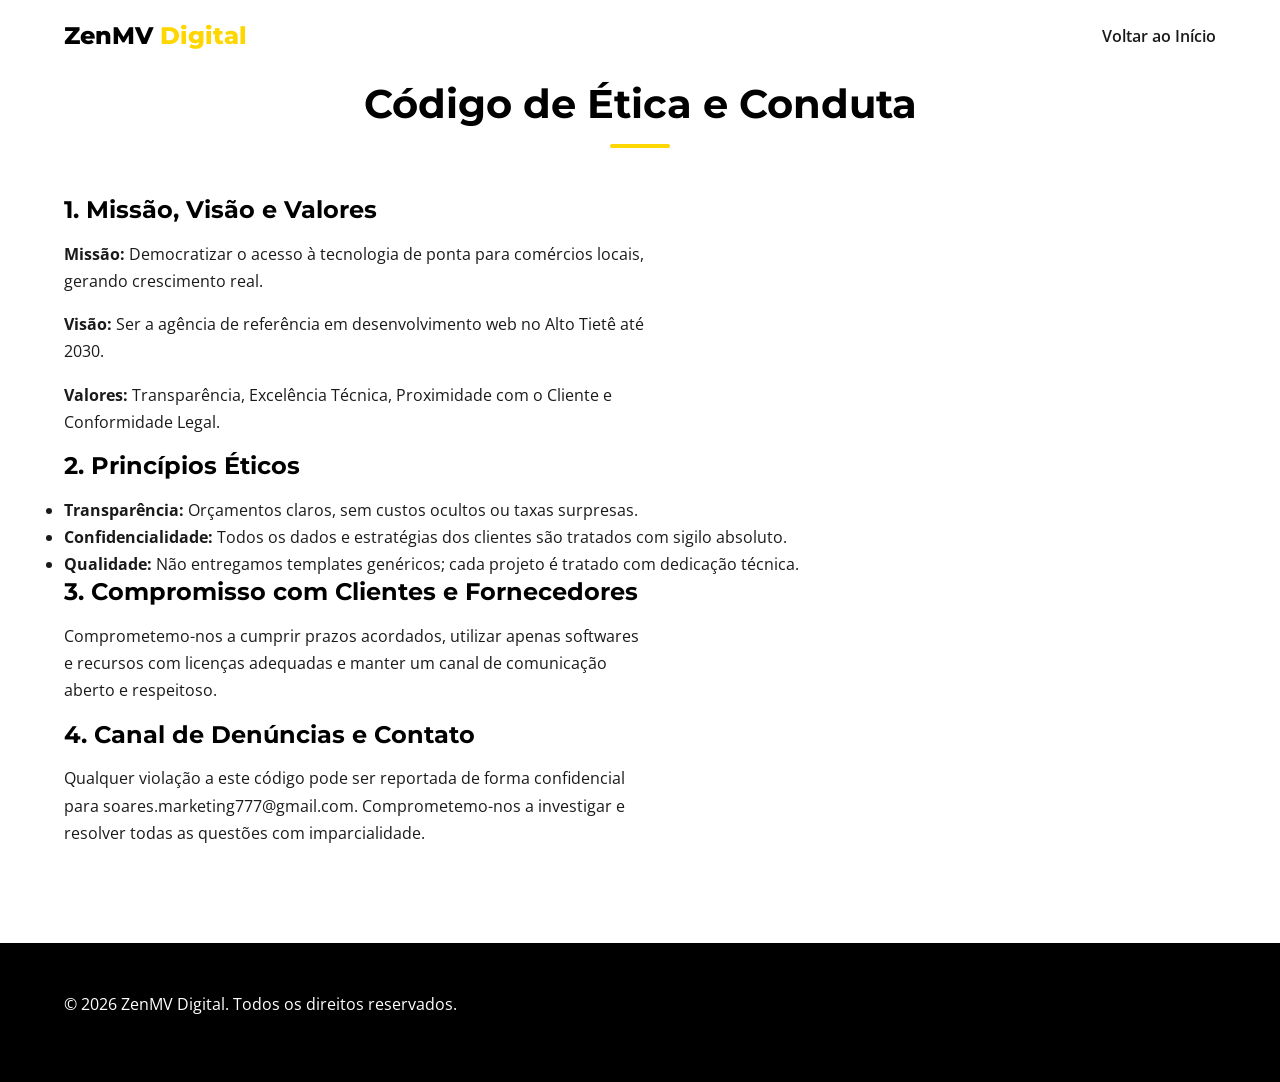
<file: codigo-etica.html>
<!DOCTYPE html>
<html lang="pt-BR">
<head>
    <meta charset="UTF-8">
    <meta name="viewport" content="width=device-width, initial-scale=1.0">
    <title>Código de Ética | ZenMV Digital</title>
    <meta name="description" content="Código de Ética e Conduta da ZenMV Digital.">
    <link href="https://fonts.googleapis.com/css2?family=Montserrat:wght@600;700;800&family=Open+Sans:wght@400;600&display=swap" rel="stylesheet">
    <link rel="stylesheet" href="style.css">
</head>
<body>
    <header id="main-header">
        <div class="container header-content">
            <div class="logo">ZenMV <span class="gold">Digital</span></div>
            <nav class="desktop-nav">
                <a href="index.html">Voltar ao Início</a>
            </nav>
        </div>
    </header>

    <main class="container section">
        <h1 class="section-title">Código de Ética e Conduta</h1>
        <div class="legal-content">
            <h2>1. Missão, Visão e Valores</h2>
            <p><strong>Missão:</strong> Democratizar o acesso à tecnologia de ponta para comércios locais, gerando crescimento real.</p>
            <p><strong>Visão:</strong> Ser a agência de referência em desenvolvimento web no Alto Tietê até 2030.</p>
            <p><strong>Valores:</strong> Transparência, Excelência Técnica, Proximidade com o Cliente e Conformidade Legal.</p>

            <h2>2. Princípios Éticos</h2>
            <ul>
                <li><strong>Transparência:</strong> Orçamentos claros, sem custos ocultos ou taxas surpresas.</li>
                <li><strong>Confidencialidade:</strong> Todos os dados e estratégias dos clientes são tratados com sigilo absoluto.</li>
                <li><strong>Qualidade:</strong> Não entregamos templates genéricos; cada projeto é tratado com dedicação técnica.</li>
            </ul>

            <h2>3. Compromisso com Clientes e Fornecedores</h2>
            <p>Comprometemo-nos a cumprir prazos acordados, utilizar apenas softwares e recursos com licenças adequadas e manter um canal de comunicação aberto e respeitoso.</p>

            <h2>4. Canal de Denúncias e Contato</h2>
            <p>Qualquer violação a este código pode ser reportada de forma confidencial para soares.marketing777@gmail.com. Comprometemo-nos a investigar e resolver todas as questões com imparcialidade.</p>
        </div>
    </main>

    <footer>
        <div class="container footer-content">
            <p>© 2026 ZenMV Digital. Todos os direitos reservados.</p>
        </div>
    </footer>
    <script src="script.js"></script>
</body>
</html>
</file>
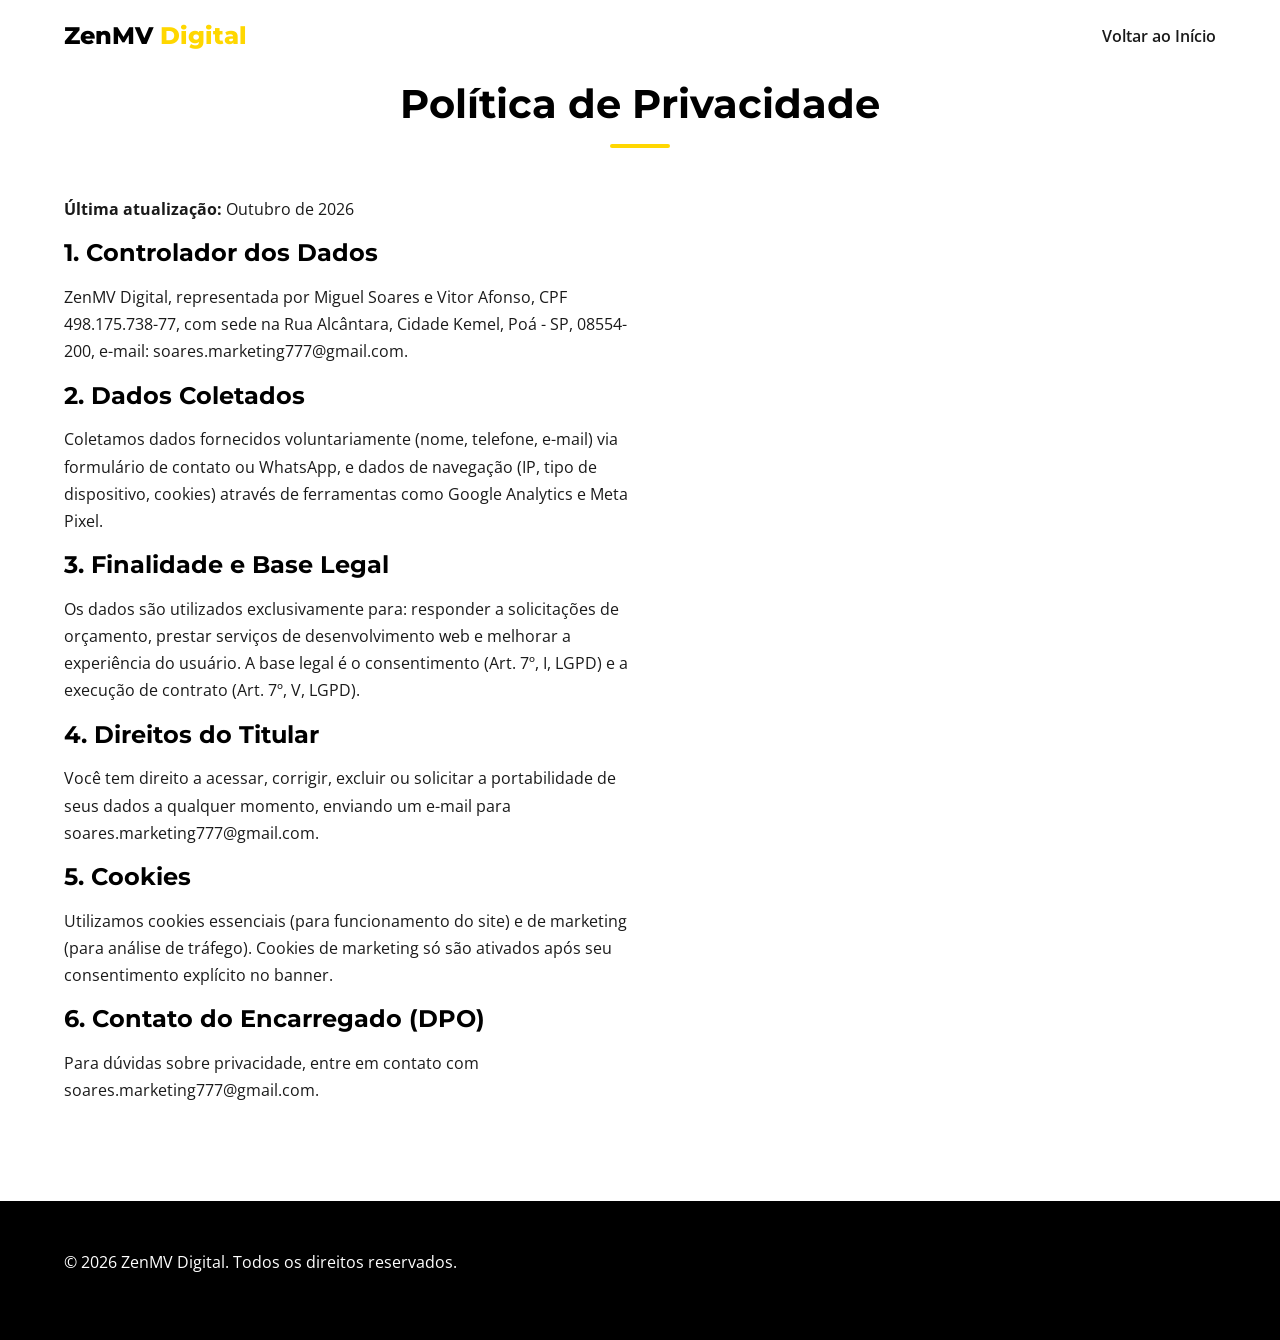
<file: politica-privacidade.html>
<!DOCTYPE html>
<html lang="pt-BR">
<head>
    <meta charset="UTF-8">
    <meta name="viewport" content="width=device-width, initial-scale=1.0">
    <title>Política de Privacidade | ZenMV Digital</title>
    <meta name="description" content="Política de Privacidade da ZenMV Digital em conformidade com a LGPD.">
    <link href="https://fonts.googleapis.com/css2?family=Montserrat:wght@600;700;800&family=Open+Sans:wght@400;600&display=swap" rel="stylesheet">
    <link rel="stylesheet" href="style.css">
</head>
<body>
    <header id="main-header">
        <div class="container header-content">
            <div class="logo">ZenMV <span class="gold">Digital</span></div>
            <nav class="desktop-nav">
                <a href="index.html">Voltar ao Início</a>
            </nav>
        </div>
    </header>

    <main class="container section">
        <h1 class="section-title">Política de Privacidade</h1>
        <div class="legal-content">
            <p><strong>Última atualização:</strong> Outubro de 2026</p>
            
            <h2>1. Controlador dos Dados</h2>
            <p>ZenMV Digital, representada por Miguel Soares e Vitor Afonso, CPF 498.175.738-77, com sede na Rua Alcântara, Cidade Kemel, Poá - SP, 08554-200, e-mail: soares.marketing777@gmail.com.</p>

            <h2>2. Dados Coletados</h2>
            <p>Coletamos dados fornecidos voluntariamente (nome, telefone, e-mail) via formulário de contato ou WhatsApp, e dados de navegação (IP, tipo de dispositivo, cookies) através de ferramentas como Google Analytics e Meta Pixel.</p>

            <h2>3. Finalidade e Base Legal</h2>
            <p>Os dados são utilizados exclusivamente para: responder a solicitações de orçamento, prestar serviços de desenvolvimento web e melhorar a experiência do usuário. A base legal é o consentimento (Art. 7º, I, LGPD) e a execução de contrato (Art. 7º, V, LGPD).</p>

            <h2>4. Direitos do Titular</h2>
            <p>Você tem direito a acessar, corrigir, excluir ou solicitar a portabilidade de seus dados a qualquer momento, enviando um e-mail para soares.marketing777@gmail.com.</p>

            <h2>5. Cookies</h2>
            <p>Utilizamos cookies essenciais (para funcionamento do site) e de marketing (para análise de tráfego). Cookies de marketing só são ativados após seu consentimento explícito no banner.</p>

            <h2>6. Contato do Encarregado (DPO)</h2>
            <p>Para dúvidas sobre privacidade, entre em contato com soares.marketing777@gmail.com.</p>
        </div>
    </main>

    <footer>
        <div class="container footer-content">
            <p>© 2026 ZenMV Digital. Todos os direitos reservados.</p>
        </div>
    </footer>
    <script src="script.js"></script>
</body>
</html>
</file>
<file: style.css>
/* ==========================================================================
   VARIÁVEIS E RESET
   ========================================================================== */
:root {
    --color-bg: #FFFFFF;
    --color-bg-alt: #F8F9FA;
    --color-text: #1A1A1A;
    --color-text-light: #555555;
    --color-primary: #000000;
    --color-gold: #FFD700;
    --color-gold-hover: #E6C200;
    --color-white: #FFFFFF;
    --font-heading: 'Montserrat', sans-serif;
    --font-body: 'Open Sans', sans-serif;
    --shadow: 0 4px 20px rgba(0, 0, 0, 0.08);
    --transition: all 0.3s ease;
}

[data-theme="dark"] {
    --color-bg: #121212;
    --color-bg-alt: #1E1E1E;
    --color-text: #F0F0F0;
    --color-text-light: #B0B0B0;
    --color-primary: #FFFFFF;
    --shadow: 0 4px 20px rgba(0, 0, 0, 0.4);
}

* {
    margin: 0;
    padding: 0;
    box-sizing: border-box;
}

html {
    scroll-behavior: smooth;
}

body {
    font-family: var(--font-body);
    background-color: var(--color-bg);
    color: var(--color-text);
    line-height: 1.7;
    transition: var(--transition);
}

p {
    max-width: 65ch;
    margin-bottom: 1rem;
}

h1, h2, h3, h4 {
    font-family: var(--font-heading);
    color: var(--color-primary);
    line-height: 1.2;
    margin-bottom: 1rem;
}

[data-theme="dark"] h1, [data-theme="dark"] h2, [data-theme="dark"] h3 {
    color: var(--color-white);
}

.gold { color: var(--color-gold); }
.container { width: 90%; max-width: 1200px; margin: 0 auto; }
.section { padding: 5rem 0; }
.bg-alt { background-color: var(--color-bg-alt); }
.section-title { text-align: center; font-size: 2.5rem; margin-bottom: 3rem; position: relative; }
.section-title::after {
    content: ''; display: block; width: 60px; height: 4px; background: var(--color-gold);
    margin: 1rem auto 0; border-radius: 2px;
}

/* ==========================================================================
   HEADER & NAVEGAÇÃO
   ========================================================================== */
#main-header {
    position: fixed; top: 0; width: 100%; z-index: 1000;
    transition: var(--transition); padding: 1rem 0;
}
#main-header.scrolled {
    background: rgba(255, 255, 255, 0.85);
    backdrop-filter: blur(12px);
    -webkit-backdrop-filter: blur(12px);
    box-shadow: var(--shadow);
}
[data-theme="dark"] #main-header.scrolled {
    background: rgba(18, 18, 18, 0.85);
}
.header-content { display: flex; justify-content: space-between; align-items: center; }
.logo { font-family: var(--font-heading); font-size: 1.5rem; font-weight: 800; color: var(--color-primary); }
[data-theme="dark"] .logo { color: var(--color-white); }
.desktop-nav a { margin-left: 2rem; text-decoration: none; color: var(--color-text); font-weight: 600; transition: var(--transition); }
.desktop-nav a:hover { color: var(--color-gold); }
.header-actions { display: flex; align-items: center; gap: 1rem; }
#theme-toggle { background: none; border: none; font-size: 1.5rem; cursor: pointer; color: var(--color-text); }
.mobile-menu-btn { display: none; background: none; border: none; font-size: 1.8rem; cursor: pointer; color: var(--color-text); }
.mobile-nav { display: none; position: absolute; top: 100%; left: 0; width: 100%; background: var(--color-bg); flex-direction: column; padding: 1rem; box-shadow: var(--shadow); }
.mobile-nav.active { display: flex; }
.mobile-nav a { padding: 1rem; text-decoration: none; color: var(--color-text); font-weight: 600; border-bottom: 1px solid var(--color-bg-alt); }

/* ==========================================================================
   HERO & AUTHORITY
   ========================================================================== */
.hero-section {
    min-height: 95vh; display: flex; align-items: center; justify-content: center;
    text-align: center; background: linear-gradient(135deg, rgba(0,0,0,0.8), rgba(0,0,0,0.6)), url('https://images.unsplash.com/photo-1497215728101-856f4ea42174?w=1600&q=80') center/cover no-repeat;
    color: var(--color-white); padding-top: 80px;
}
.hero-content h1 { font-size: clamp(2rem, 5vw, 3.5rem); color: var(--color-white); margin-bottom: 1.5rem; }
.hero-content p { font-size: 1.2rem; color: #E0E0E0; margin: 0 auto 2rem; }
.cta-group { display: flex; gap: 1rem; justify-content: center; flex-wrap: wrap; }

.btn {
    display: inline-block; padding: 1rem 2rem; border-radius: 8px; font-weight: 700;
    text-decoration: none; transition: var(--transition); border: none; cursor: pointer; font-family: var(--font-heading);
}
.btn-primary { background: var(--color-gold); color: #000000; }
.btn-primary:hover { background: var(--color-gold-hover); transform: translateY(-2px); }
.btn-secondary { background: transparent; border: 2px solid var(--color-white); color: var(--color-white); }
.btn-secondary:hover { background: var(--color-white); color: #000000; }
.btn-sm { padding: 0.6rem 1.2rem; font-size: 0.9rem; }

.authority-strip { background: var(--color-primary); color: var(--color-white); padding: 1.5rem 0; }
.authority-content { display: flex; justify-content: space-around; flex-wrap: wrap; gap: 1rem; text-align: center; }
.seal { font-weight: 600; font-size: 0.95rem; display: flex; align-items: center; gap: 0.5rem; }

/* ==========================================================================
   SEÇÕES (ABOUT, SERVICES, GALLERY, ETC)
   ========================================================================== */
.about-grid { display: grid; grid-template-columns: 1fr 1fr; gap: 3rem; align-items: center; }
.about-image img { width: 100%; border-radius: 12px; box-shadow: var(--shadow); }
.services-grid { display: grid; grid-template-columns: repeat(auto-fit, minmax(300px, 1fr)); gap: 10rem; }
.service-card {
    background: var(--color-bg); padding: 3rem; border-radius: 12px; box-shadow: var(--shadow);
    border: 1px solid transparent; transition: var(--transition);
}
.service-card:hover { transform: translateY(-5px); border-color: var(--color-gold); }
.service-card.featured { border: 2px solid var(--color-gold); position: relative; }
.service-card.featured::before {
    content: 'MAIS POPULAR'; position: absolute; top: -12px; left: 50%; transform: translateX(-50%);
    background: var(--color-gold); color: #000; padding: 0.3rem 1rem; border-radius: 20px; font-size: 0.75rem; font-weight: 800;
}
.service-card h3 { font-size: 1.3rem; margin-bottom: 0.5rem; }
.price { display: block; margin-top: 1rem; font-size: 1.4rem; font-weight: 800; color: var(--color-gold); }

.gallery-grid { display: grid; grid-template-columns: repeat(auto-fit, minmax(250px, 1fr)); gap: 1.5rem; }
.gallery-grid img { width: 100%; height: 250px; object-fit: cover; border-radius: 8px; transition: var(--transition); }
.gallery-grid img:hover { transform: scale(1.03); }

.testimonials-grid { display: grid; grid-template-columns: repeat(auto-fit, minmax(300px, 1fr)); gap: 2rem; }
.testimonial { background: var(--color-bg); padding: 2rem; border-radius: 12px; box-shadow: var(--shadow); border-left: 4px solid var(--color-gold); }
.testimonial p { font-style: italic; margin-bottom: 1rem; }
.testimonial cite { font-weight: 700; color: var(--color-text-light); }

/* ==========================================================================
   FAQ & CONTATO
   ========================================================================== */
.faq-container { max-width: 800px; margin: 0 auto; }
.faq-item { border-bottom: 1px solid var(--color-text-light); margin-bottom: 1rem; }
.faq-question {
    width: 100%; text-align: left; background: none; border: none; padding: 1rem 0;
    font-size: 1.1rem; font-weight: 700; color: var(--color-text); cursor: pointer;
    display: flex; justify-content: space-between; align-items: center;
}
.faq-question::after { content: '+'; font-size: 1.5rem; color: var(--color-gold); }
.faq-question.active::after { content: '-'; }
.faq-answer { max-height: 0; overflow: hidden; transition: max-height 0.3s ease; }
.faq-answer p { padding-bottom: 1rem; color: var(--color-text-light); }

.contact-grid { display: grid; grid-template-columns: 1fr 1fr; gap: 3rem; }
.form-group { margin-bottom: 1.5rem; }
.form-group label { display: block; margin-bottom: 0.5rem; font-weight: 600; }
.form-group input, .form-group textarea {
    width: 100%; padding: 0.8rem; border: 1px solid #ccc; border-radius: 6px;
    background: var(--color-bg); color: var(--color-text); font-family: var(--font-body);
}
.contact-info { display: flex; flex-direction: column; justify-content: center; }
.social-links { margin-top: 1rem; display: flex; gap: 1rem; }
.social-links a { color: var(--color-gold); text-decoration: none; font-weight: 700; }

/* ==========================================================================
   FOOTER & MOBILE STICKY
   ========================================================================== */
footer { background: var(--color-primary); color: var(--color-white); padding: 3rem 0; }
.footer-content { display: grid; grid-template-columns: repeat(auto-fit, minmax(250px, 1fr)); gap: 2rem; }
.footer-col h4 { color: var(--color-gold); margin-bottom: 1rem; }
.footer-col a { display: block; color: #ccc; text-decoration: none; margin-bottom: 0.5rem; transition: var(--transition); }
.footer-col a:hover { color: var(--color-gold); }

.mobile-sticky-bar {
    display: none; position: fixed; bottom: 0; left: 0; width: 100%;
    background: var(--color-bg); box-shadow: 0 -4px 10px rgba(0,0,0,0.1);
    z-index: 9998; padding: 0.8rem; justify-content: space-around;
}
.sticky-btn {
    flex: 1; text-align: center; padding: 0.8rem; border-radius: 8px;
    text-decoration: none; font-weight: 700; margin: 0 0.5rem;
}
.sticky-btn.call { background: var(--color-primary); color: var(--color-white); }
.sticky-btn.whatsapp { background: #25D366; color: var(--color-white); }

/* ==========================================================================
   WHATSAPP FLUTUANTE & ANIMAÇÕES
   ========================================================================== */
.whatsapp-float {
    position: fixed; bottom: 80px; right: 20px; width: 60px; height: 60px;
    background: #25D366; border-radius: 50%; display: flex; align-items: center;
    justify-content: center; box-shadow: 0 4px 15px rgba(37, 211, 102, 0.4);
    z-index: 9999; transition: var(--transition); animation: pulse 2s infinite;
}
.whatsapp-float:hover { transform: scale(1.1); }
@keyframes pulse {
    0% { box-shadow: 0 0 0 0 rgba(37, 211, 102, 0.7); }
    70% { box-shadow: 0 0 0 15px rgba(37, 211, 102, 0); }
    100% { box-shadow: 0 0 0 0 rgba(37, 211, 102, 0); }
}

.fade-in-up { opacity: 0; transform: translateY(30px); transition: opacity 0.6s ease, transform 0.6s ease; }
.fade-in-up.visible { opacity: 1; transform: translateY(0); }
.delay-1 { transition-delay: 0.2s; }
.delay-2 { transition-delay: 0.4s; }

/* ==========================================================================
   COOKIE BANNER & MODAL
   ========================================================================== */
.cookie-banner {
    position: fixed; bottom: 0; left: 0; width: 100%; background: var(--color-primary);
    color: var(--color-white); padding: 1.5rem; z-index: 10000; display: none;
    box-shadow: 0 -4px 20px rgba(0,0,0,0.2);
}
.cookie-banner.active { display: block; }
.cookie-content { max-width: 1200px; margin: 0 auto; display: flex; flex-wrap: wrap; justify-content: space-between; align-items: center; gap: 1rem; }
.cookie-content a { color: var(--color-gold); }
.cookie-actions { display: flex; gap: 0.5rem; flex-wrap: wrap; }

.modal {
    display: none; position: fixed; top: 0; left: 0; width: 100%; height: 100%;
    background: rgba(0,0,0,0.7); z-index: 10001; align-items: center; justify-content: center;
}
.modal.active { display: flex; }
.modal-content {
    background: var(--color-bg); padding: 2rem; border-radius: 12px; text-align: center;
    max-width: 400px; width: 90%; position: relative; border-top: 4px solid var(--color-gold);
}
.close-modal { position: absolute; top: 10px; right: 15px; font-size: 1.5rem; cursor: pointer; }

/* ==========================================================================
   MEDIA QUERIES
   ========================================================================== */
@media (max-width: 768px) {
    .desktop-nav { display: none; }
    .mobile-menu-btn { display: block; }
    .about-grid, .contact-grid { grid-template-columns: 1fr; }
    .mobile-sticky-bar { display: flex; }
    .whatsapp-float { bottom: 80px; } /* Ajuste para não sobrepor a barra sticky */
    .hero-content h1 { font-size: 2rem; }
    .legal-content { padding: 0 1rem; }
}
</file>
